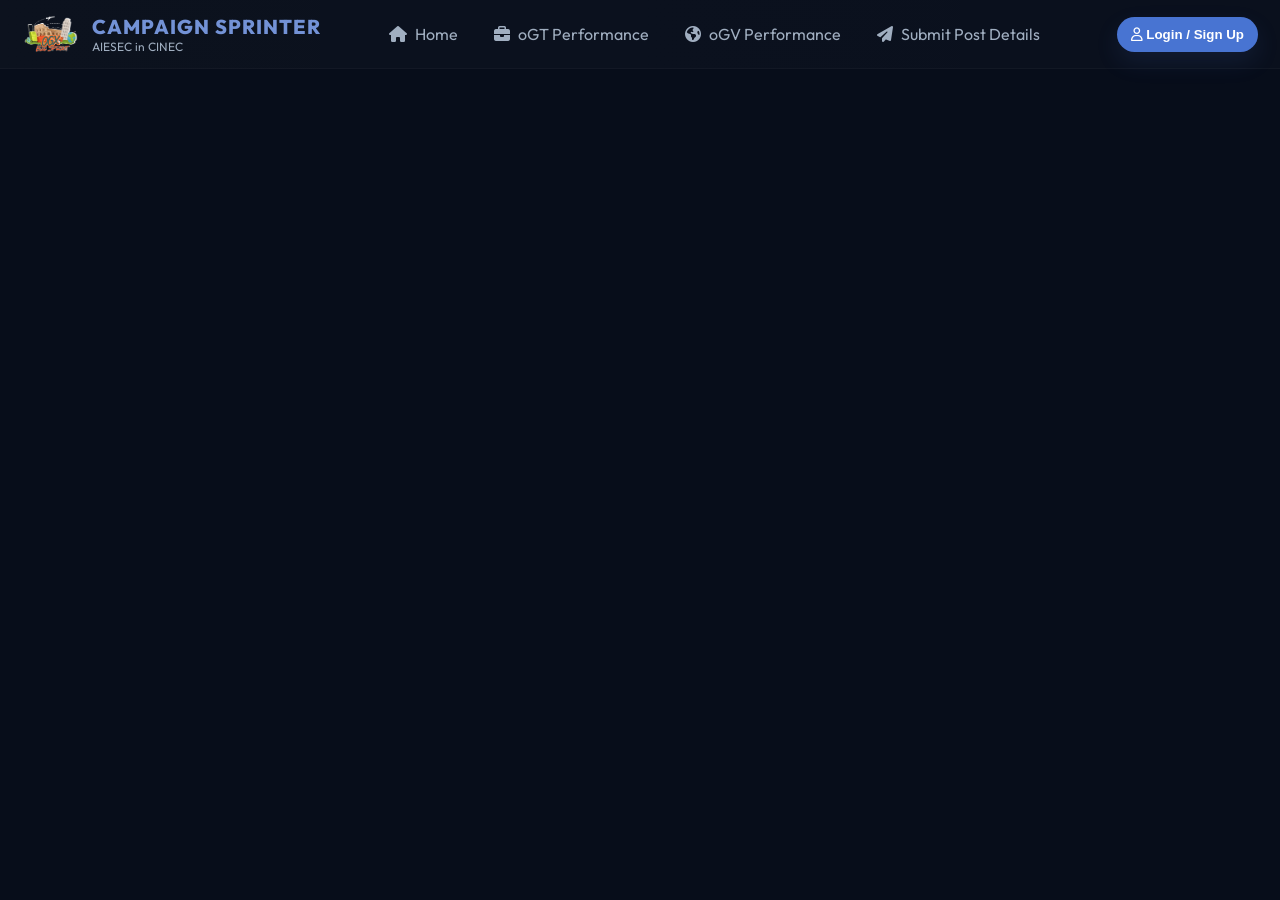
<file: login.html>
<!DOCTYPE html>
<html lang="en">
<head>
  <meta charset="utf-8" />
  <meta name="viewport" content="width=device-width, initial-scale=1" />
  <title>Login — Campaign Sprinter</title>
  <link rel="preconnect" href="https://fonts.googleapis.com">
  <link rel="preconnect" href="https://fonts.gstatic.com" crossorigin>
  <link href="https://fonts.googleapis.com/css2?family=Outfit:wght@400;500;600;700;800&display=swap" rel="stylesheet">
  <link rel="stylesheet" href="https://cdnjs.cloudflare.com/ajax/libs/font-awesome/6.4.0/css/all.min.css">
  <link rel="stylesheet" href="css/style.css">
</head>
<body>
  <header class="site-header">
    <div class="brand">
      <img src="assets/logo.png" alt="logo" class="logo">
      <div class="brand-text">
        <div class="title">CAMPAIGN SPRINTER</div>
        <div class="subtitle">AIESEC in CINEC</div>
      </div>
    </div>
    <nav class="nav">
      <a href="index.html" class="nav-link"><i class="fa-solid fa-house"></i> Home</a>
      <a href="ogt.html" class="nav-link"><i class="fa-solid fa-briefcase"></i> oGT Performance</a>
      <a href="ogv.html" class="nav-link"><i class="fa-solid fa-earth-americas"></i> oGV Performance</a>
      <a href="submit-post.html" class="nav-link"><i class="fa-solid fa-paper-plane"></i> Submit Post Details</a>
    </nav>
    <div class="nav-actions">
      <button id="loginBtn" class="btn primary" type="button" onclick="openLoginModal()"><i class="fa-regular fa-user"></i> Login / Sign Up</button>
    </div>
  </header>

  <main class="container">
    <section id="authModal" class="modal" role="dialog" aria-modal="true" aria-label="Account access">
      <div class="modal-content card">
      <button class="modal-close" type="button" aria-label="Close" onclick="closeLoginModal()">&times;</button>
      <div class="auth-tabs" id="authTabs">
        <button id="tabSignIn" class="tab active" onclick="switchAuthTab('signin')">Sign In</button>
        <button id="tabSignUp" class="tab" onclick="switchAuthTab('signup')">Sign Up</button>
      </div>

      <form id="loginForm" class="auth-form" onsubmit="event.preventDefault(); handleLogin();">
        <div class="field-group">
          <label><i class="fa-regular fa-envelope"></i> Email</label>
          <input id="loginEmail" type="email" required placeholder="name@aiesec.net">
        </div>
        <div class="field-group">
          <label><i class="fa-solid fa-lock"></i> Password</label>
          <input id="loginPassword" type="password" required placeholder="••••••••">
        </div>
        <div class="actions"><button type="submit" class="btn primary"><i class="fa-solid fa-right-to-bracket"></i> Sign In</button></div>
      </form>

      <form id="signupForm" class="auth-form" style="display:none;" onsubmit="event.preventDefault(); handleSignUp();">
        <div class="field-group">
          <label><i class="fa-regular fa-user"></i> Full Name</label>
          <input id="signUpName" type="text" required placeholder="John Doe">
        </div>
        <div class="field-group">
          <label><i class="fa-regular fa-envelope"></i> Email</label>
          <input id="signUpEmail" type="email" required placeholder="name@aiesec.net">
        </div>
        <div class="field-group">
          <label><i class="fa-solid fa-lock"></i> Password</label>
          <input id="signUpPassword" type="password" required placeholder="••••••••">
        </div>
        <div class="field-group">
          <label><i class="fa-solid fa-sitemap"></i> Department</label>
          <select id="signUpDept" required>
            <option value="">Select department</option>
            <option value="oGT">oGT</option>
            <option value="oGV">oGV</option>
          </select>
        </div>
        <div class="actions"><button type="submit" class="btn primary"><i class="fa-solid fa-user-plus"></i> Create Account</button></div>
      </form>

      <div id="profileDashboard" class="profile-dashboard" style="display:none;margin-top:18px;">
        <div class="profile-header">
          <img id="profileImage" src="assets/logo.png" alt="avatar" class="avatar">
          <div>
            <div id="profileName" class="profile-name">Member</div>
            <div id="profileDeptLabel"></div>
          </div>
        </div>
        <div class="profile-actions" style="margin-top:12px;">
          <label class="btn secondary"><i class="fa-solid fa-upload"></i> Upload Photo <input id="profilePhotoInput" type="file" accept="image/*" style="display:none;" onchange="uploadProfilePhoto(event)"></label>
          <button class="btn" onclick="handleLogout()"><i class="fa-solid fa-right-from-bracket"></i> Logout</button>
        </div>
      </div>
      </div>
    </section>
  </main>

  <script src="js/script.js"></script>
</body>
</html>
</file>
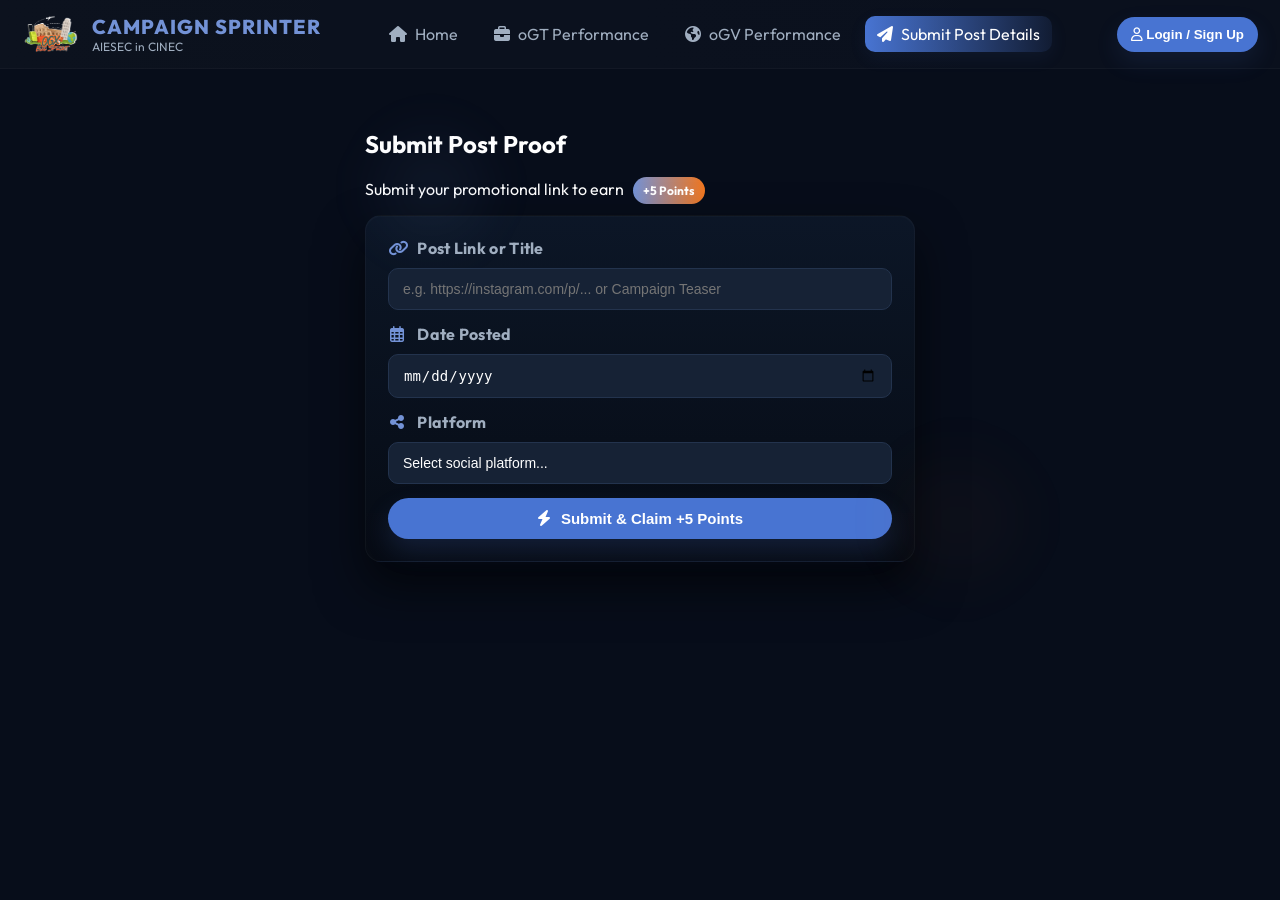
<file: submit-post.html>
<!DOCTYPE html>
<html lang="en">
<head>
  <meta charset="utf-8" />
  <meta name="viewport" content="width=device-width, initial-scale=1" />
  <title>Submit Post — Campaign Sprinter</title>

  <!-- Google Fonts & FontAwesome Icons -->
  <link rel="preconnect" href="https://fonts.googleapis.com">
  <link rel="preconnect" href="https://fonts.gstatic.com" crossorigin>
  <link href="https://fonts.googleapis.com/css2?family=Outfit:wght@400;500;600;700;800&display=swap" rel="stylesheet">
  <link rel="stylesheet" href="https://cdnjs.cloudflare.com/ajax/libs/font-awesome/6.4.0/css/all.min.css">
  <link rel="stylesheet" href="css/style.css">
</head>
<body>

  <!-- Site Header -->
  <header class="site-header">
    <div class="brand">
      <img src="assets/logo.png" alt="Logo" class="logo">
      <div class="brand-text">
        <div class="title">CAMPAIGN SPRINTER</div>
        <div class="subtitle">AIESEC in CINEC</div>
      </div>
    </div>
    <nav class="nav">
      <a href="index.html" class="nav-link"><i class="fa-solid fa-house"></i> Home</a>
      <a href="ogt.html" class="nav-link"><i class="fa-solid fa-briefcase"></i> oGT Performance</a>
      <a href="ogv.html" class="nav-link"><i class="fa-solid fa-earth-americas"></i> oGV Performance</a>
      <a href="submit-post.html" class="nav-link active"><i class="fa-solid fa-paper-plane"></i> Submit Post Details</a>
    </nav>
    <div class="nav-actions">
      <button id="loginBtn" class="btn primary" type="button" onclick="openLoginModal()"><i class="fa-regular fa-user"></i> Login / Sign Up</button>
    </div>
  </header>

  <!-- Form Body -->
  <main class="form-wrapper">
    <div class="header-box">
      <h2>Submit Post Proof</h2>
      <p>Submit your promotional link to earn <span class="badge-points">+5 Points</span></p>
    </div>

    <form id="submitPostForm" class="submission-card" onsubmit="event.preventDefault(); handleSubmitPost();">
      
      <!-- Field 1 -->
      <div class="form-group">
        <label for="postTitle"><i class="fa-solid fa-link"></i> Post Link or Title</label>
        <input type="text" id="postTitle" placeholder="e.g. https://instagram.com/p/... or Campaign Teaser" required>
      </div>

      <!-- Field 2 -->
      <div class="form-group">
        <label for="postDate"><i class="fa-regular fa-calendar-days"></i> Date Posted</label>
        <input type="date" id="postDate" required>
      </div>

      <!-- Field 3 -->
      <div class="form-group">
        <label for="postPlatform"><i class="fa-solid fa-share-nodes"></i> Platform</label>
        <select id="postPlatform" required>
          <option value="" disabled selected>Select social platform...</option>
          <option value="Instagram">Instagram</option>
          <option value="Facebook">Facebook</option>
          <option value="LinkedIn">LinkedIn</option>
          <option value="Twitter">Twitter / X</option>
          <option value="Other">Other</option>
        </select>
      </div>

      <!-- Action Button -->
      <button class="submit-btn" type="submit">
        <i class="fa-solid fa-bolt"></i> Submit &amp; Claim +5 Points
      </button>

    </form>
  </main>

  <script src="js/script.js"></script>
</body>
</html>
</file>
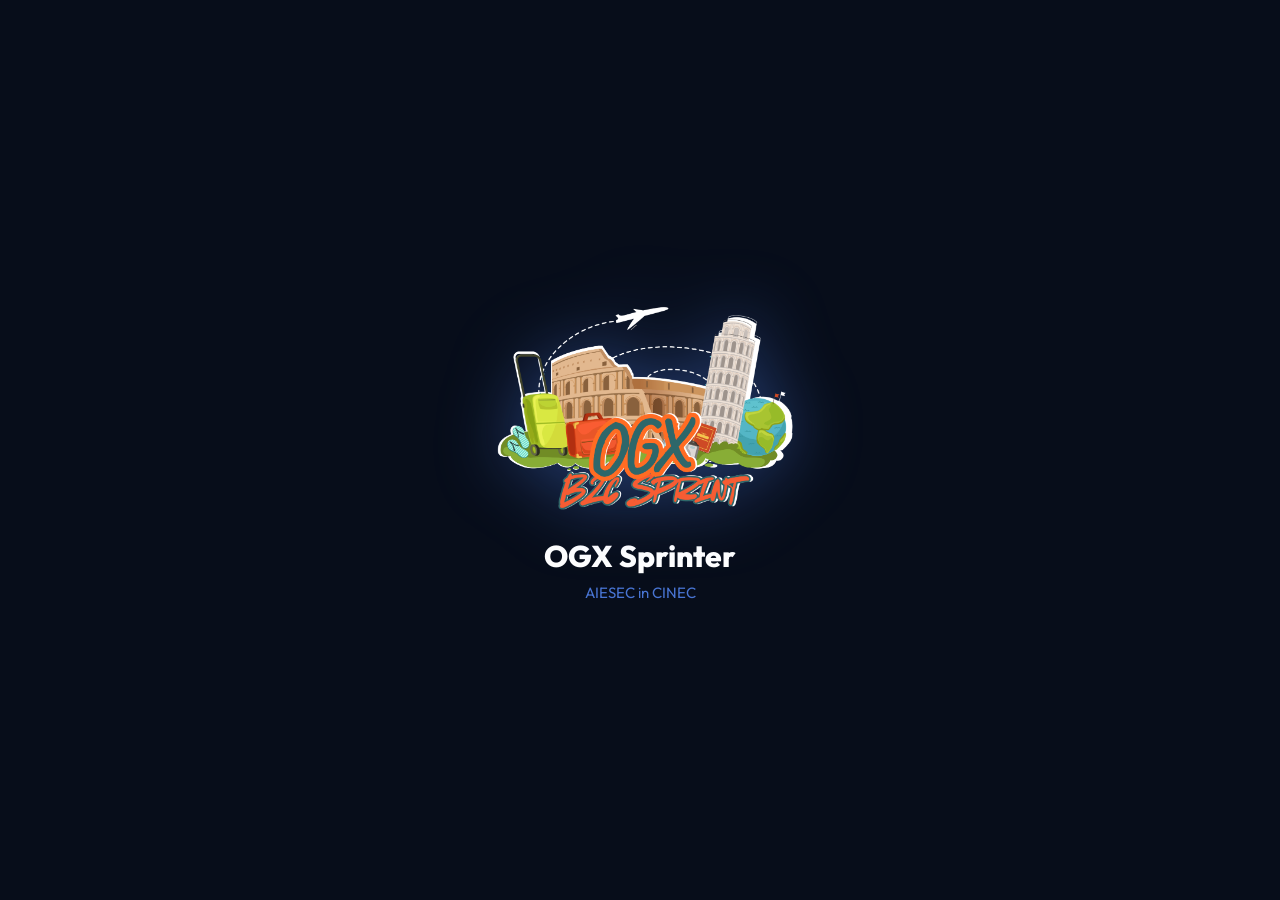
<file: js/splash.html>
<!DOCTYPE html>
<html lang="en">
<head>
    <meta charset="UTF-8">
    <meta name="viewport" content="width=device-width, initial-scale=1.0">
    <title>OGX Campaign Sprinter</title>
    
    <!-- Favicon (adjusted path since this file lives in /js/) -->
    <link rel="icon" type="image/png" href="../assets/logo.png?v=2">
    
    <link rel="preconnect" href="https://fonts.googleapis.com">
    <link rel="preconnect" href="https://fonts.gstatic.com" crossorigin>
    <link href="https://fonts.googleapis.com/css2?family=Outfit:wght@400;600;700;800&display=swap" rel="stylesheet">
    <style>
        * {
            margin: 0;
            padding: 0;
            box-sizing: border-box;
        }

        body {
            background-color: #070d1a;
            height: 100vh;
            display: flex;
            justify-content: center;
            align-items: center;
            font-family: 'Outfit', system-ui, -apple-system, 'Segoe UI', Tahoma, Verdana, sans-serif;
            overflow: hidden;
            transition: opacity 0.6s ease;
        }

        .splash-container {
            text-align: center;
            animation: zoomIn 1.2s cubic-bezier(0.16, 1, 0.3, 1) forwards;
        }

        .splash-logo {
            width: min(320px, 68vw);
            max-height: 38vh;
            height: auto;
            object-fit: contain;
            margin-bottom: 16px;
            filter: drop-shadow(0 0 35px rgba(72,116,210,0.45));
        }

        .splash-title {
            color: #ffffff;
            font-size: 30px;
            font-weight: 800;
            font-family: 'Outfit', system-ui, -apple-system, 'Segoe UI', Roboto, 'Helvetica Neue', Arial;
        }

        .splash-subtitle {
            color: #4874d2;
            font-size: 15px;
            margin-top: 8px;
            animation: revealText 700ms 350ms both;
        }

        @media (max-width: 768px) {
            .splash-logo { width: min(250px, 68vw); }
            .splash-title { font-size: 24px; }
            .splash-subtitle { font-size: 13px; }
        }

        @keyframes zoomIn {
            0% {
                opacity: 0;
                transform: scale(0.6);
            }
            100% {
                opacity: 1;
                transform: scale(1);
            }
        }

        @keyframes revealText {
            from { opacity: 0; transform: translateY(8px); }
            to { opacity: 1; transform: translateY(0); }
        }

        /* Fade out page class */
        .fade-out {
            opacity: 0;
        }
    </style>
</head>
<body>

    <div class="splash-container">
        <img src="../assets/logo.png" alt="" class="splash-logo">
        <h1 class="splash-title">OGX Sprinter</h1>
        <p class="splash-subtitle">AIESEC in CINEC</p>
    </div>

    <script>
        // Wait 2 seconds, fade out, then redirect to index.html
        setTimeout(() => {
            sessionStorage.setItem('ogx-splash-seen', '1');
            document.body.classList.add('fade-out');
            setTimeout(() => {
                window.location.replace('../index.html');
            }, 600);
        }, 2000);
    </script>
</body>
</html>
</file>
<file: css/style.css>
:root {
  --bg-dark: #070d1a;
  --card-bg: #0d1728;
  --accent-blue: #7392d6;
  --text-main: #ffffff;
  --text-muted: #a0aec0;
  --gold: #f0761f;
  --silver: #c0c0c0;
  --bronze: #cd7f32;
}

body {
  margin: 0;
  padding: 0;
  background-color: var(--bg-dark);
  color: var(--text-main);
  font-family: 'Segoe UI', Tahoma, Geneva, Verdana, sans-serif;
  min-height: 100vh;
}

.dashboard-container {
  max-width: 1100px;
  margin: 0 auto;
  padding: 20px;
}

/* Site header */
.site-header { display:flex; align-items:center; justify-content:space-between; gap:20px; padding:14px 22px; background: var(--card-bg); border-bottom:1px solid rgba(255,255,255,0.03)}
.brand { display:flex; align-items:center; gap:14px }
.brand .logo { width:56px; height:auto }
.brand-text .title{ font-weight:800; color:var(--accent-blue) }
.brand-text .subtitle{ font-size:12px; color:var(--text-muted) }
.nav { display:flex; gap:12px }
.nav-link { color:var(--text-muted); text-decoration:none; padding:8px 10px; border-radius:6px }
.nav-link.active, .nav-link:hover{ color:var(--accent-blue); background: rgba(115,146,214,0.04) }
.nav-actions .btn{ margin-left:8px }

/* layout */
.container{ max-width:1100px; margin:18px auto; padding: 0 18px }
.stats-row { display:grid; grid-template-columns: repeat(4,1fr); gap:12px; margin-bottom:18px }
.stat-card { background:var(--card-bg); padding:14px; border-radius:8px; text-align:center }
.stat-title{ color:var(--text-muted); font-size:12px }
.stat-value{ font-size:20px; font-weight:800; margin-top:6px }

.podium-leaderboard { display:flex; gap:20px; align-items:flex-start }
.podium{ display:flex; gap:16px; align-items:flex-end }
/* Clean, unified stylesheet using requested colors */
:root {
  --bg-dark: #070d1a;
  --card-bg: #0d1728;
  --accent-blue: #7392d6; /* primary blue */
  --gold: #f0761f; /* accent gold/orange */
  --text-main: #ffffff;
  --text-muted: #a0aec0;
  --shadow-strong: rgba(0,0,0,0.5);
}

/* Base */
@import url('https://fonts.googleapis.com/css2?family=Outfit:wght@300;400;600;700;800&display=swap');
* { box-sizing: border-box }
html, body { height: 100%; }
body {
  margin: 0; padding: 0;
  background-color: var(--bg-dark);
  color: var(--text-main);
  font-family: 'Outfit', system-ui, -apple-system, 'Segoe UI', Tahoma, Verdana, sans-serif;
  -webkit-font-smoothing:antialiased;
}

/* Header */
.site-header { display:flex; flex-wrap:wrap; align-items:center; justify-content:space-between; gap:20px; padding:14px 22px; background: linear-gradient(90deg, rgba(255,255,255,0.02), rgba(255,255,255,0.01)); border-bottom:1px solid rgba(255,255,255,0.03) }
.brand { display:flex; align-items:center; gap:14px }
.brand .logo { width:56px; height:auto }
.brand-text .title{ font-weight:800; color:var(--accent-blue); font-family: 'Outfit', system-ui, -apple-system, 'Segoe UI', Roboto, 'Helvetica Neue', Arial; letter-spacing:1px; font-size:20px }
.brand-text .subtitle{ font-size:12px; color:var(--text-muted) }

/* Ensure the main site title uses Outfit on every page, override any inline/other styles */
.title, .brand-text .title, header .brand-text .title { font-family: 'Outfit', system-ui, -apple-system, 'Segoe UI', Roboto, 'Helvetica Neue', Arial !important; font-weight:800 !important; letter-spacing:1px !important; }
.nav { display:flex; flex:1 1 420px; flex-wrap:wrap; justify-content:center; gap:12px; min-width:0 }
.nav-link { color:var(--text-muted); text-decoration:none; padding:8px 12px; border-radius:10px; display:inline-flex; gap:8px; align-items:center }
.nav-link.active, .nav-link:hover{ color:var(--text-main); background: linear-gradient(90deg,#4874d2, rgba(72,116,210,0.12)); box-shadow: 0 6px 18px rgba(72,116,210,0.08); }
.nav-actions { flex:0 0 auto; }
.nav-actions .btn{ margin-left:8px }

/* Layout containers */
.container{ max-width:1100px; margin:18px auto; padding: 0 18px }
.dashboard-container { max-width: 1100px; margin: 0 auto; padding: 20px }

/* Stats / Leaderboard */
.stats-row { display:grid; grid-template-columns: repeat(4,1fr); gap:12px; margin-bottom:18px }
.stat-card { background:var(--card-bg); padding:14px; border-radius:8px; text-align:center }
.stat-title{ color:var(--text-muted); font-size:12px }
.stat-value{ font-size:20px; font-weight:800; margin-top:6px }

.podium-leaderboard { display:flex; gap:20px; align-items:flex-start; min-width:0 }
.podium{ display:flex; gap:16px; align-items:flex-end }
.leaderboard { flex:1 1 0; min-width:0; background:var(--card-bg); padding:12px; border-radius:8px; overflow-x:auto }
.leaderboard .table{ width:100%; border-collapse:collapse }
.leaderboard table th, .leaderboard table td{ padding:10px; border-bottom:1px solid rgba(255,255,255,0.03); color:var(--text-muted) }

.chart-section{ margin-top:18px; background:var(--card-bg); padding:12px; border-radius:8px }

/* Modal / Auth */
.modal{ display:none; position:fixed; inset:0; padding:20px; overflow-y:auto; background: rgba(0,0,0,0.6); justify-content:center; align-items:center; z-index:2000 }
.modal-content{ background:var(--card-bg); padding:18px; width:100%; max-width:420px; max-height:calc(100vh - 40px); overflow-y:auto; border-radius:10px; position:relative }
.modal-close{ position:absolute; right:12px; top:10px; background:none; border:none; color:var(--text-muted); font-size:18px }
.auth-tabs{ display:flex; gap:8px; margin-bottom:12px }
.auth-form input, .auth-form select{ width:100%; padding:12px; margin-bottom:12px; background:#162235; border:1px solid #23334d; color:var(--text-main); border-radius:10px }
.btn{ padding:10px 14px; border-radius:999px; cursor:pointer; border:none; font-weight:700; background:#4874d2; color:#ffffff }
.btn.primary{ background:#4874d2; color:white; box-shadow: 0 10px 24px rgba(72,116,210,0.12) }
.btn.secondary{ background:#4874d2; border:1px solid rgba(255,255,255,0.04); color:var(--text-main); border-radius:10px; padding:8px 12px }

/* Profile */
.profile-dashboard{ margin-top:6px }
.profile-header{ display:flex; gap:12px; align-items:center }
.avatar{ width:64px; height:64px; border-radius:50%; object-fit:cover; border:2px solid var(--accent-blue) }
.profile-name{ font-weight:800 }
.profile-actions{ display:flex; gap:8px; margin-top:8px }

/* Generic card */
.card{ background:var(--card-bg); padding:16px; border-radius:8px }

/* Home-page auth and member profile modal */
#authModal .modal-content { width: min(520px, calc(100vw - 32px)); max-height: min(88vh, 760px); overflow-y: auto; padding: 26px; border: 1px solid rgba(160,174,192,0.16); border-radius: 10px; box-shadow: 0 24px 70px rgba(0,0,0,0.55); }
#authModal .modal-close { display: grid; width: 34px; height: 34px; place-items: center; border: 1px solid rgba(160,174,192,0.18); border-radius: 6px; cursor: pointer; transition: color 160ms ease, background 160ms ease; }
#authModal .modal-close:hover { color: var(--text-main); background: rgba(160,174,192,0.12); }
#authModal .auth-tabs { display: grid; grid-template-columns: 1fr 1fr; gap: 4px; margin: 0 0 22px; padding: 4px; border: 1px solid rgba(160,174,192,0.14); border-radius: 7px; background: rgba(7,13,26,0.62); }
#authModal .auth-tabs .tab { min-height: 42px; padding: 8px 12px; border: 0; border-radius: 5px; background: transparent; color: var(--text-muted); font: inherit; font-size: 14px; font-weight: 700; cursor: pointer; transition: background 160ms ease, color 160ms ease; }
#authModal .auth-tabs .tab:hover { color: var(--text-main); }
#authModal .auth-tabs .tab.active { background: #263c62; color: white; box-shadow: inset 0 0 0 1px rgba(115,146,214,0.3); }
#authModal .auth-form .field-group { margin-bottom: 16px; }
#authModal .auth-form .field-group label { display: block; margin-bottom: 7px; color: #d6deeb; font-size: 13px; font-weight: 600; }
#authModal .auth-form .field-group label i { width: 18px; margin-right: 6px; color: var(--accent-blue); }
#authModal .auth-form input, #authModal .auth-form select { width: 100%; min-height: 44px; margin: 0; padding: 10px 12px; border: 1px solid #2b3a50; border-radius: 6px; outline: none; background: #101c2d; color: var(--text-main); font: inherit; font-size: 14px; }
#authModal .auth-form input:focus, #authModal .auth-form select:focus { border-color: var(--accent-blue); box-shadow: 0 0 0 3px rgba(115,146,214,0.16); }
#authModal .auth-form input:-webkit-autofill, #authModal .auth-form input:-webkit-autofill:hover, #authModal .auth-form input:-webkit-autofill:focus { -webkit-text-fill-color: var(--text-main); box-shadow: 0 0 0 1000px #101c2d inset; }
#authModal .signup-photo-field input[type="file"] { min-height: 42px; padding: 7px; color: var(--text-muted); font-size: 12px; }
#authModal .signup-photo-field input[type="file"]::file-selector-button { margin-right: 10px; padding: 7px 10px; border: 1px solid rgba(160,174,192,0.2); border-radius: 5px; background: #263c62; color: white; font: inherit; cursor: pointer; }
#authModal .auth-form .actions { margin-top: 20px; }
#authModal .auth-form .actions .btn { display: inline-flex; min-height: 42px; align-items: center; justify-content: center; gap: 8px; border-radius: 6px; }
#authModal .auth-switch-copy { margin: 18px 0 0; color: var(--text-muted); font-size: 13px; text-align: center; }
#authModal .auth-switch-copy button { padding: 0; border: 0; background: none; color: #a9c1f4; font: inherit; font-weight: 700; cursor: pointer; }
#authModal .auth-switch-copy button:hover { color: white; text-decoration: underline; }
#authModal .profile-header { gap: 16px; align-items: center; padding: 4px 0 18px; border-bottom: 1px solid rgba(160,174,192,0.14); }
#authModal .profile-avatar-wrap { display: flex; flex: 0 0 auto; flex-direction: column; align-items: center; gap: 8px; }
#authModal .profile-header .avatar { width: 82px; height: 82px; }
#authModal .profile-upload-btn { display: inline-flex; align-items: center; gap: 6px; color: #a9c1f4; font-size: 11px; font-weight: 700; cursor: pointer; }
#authModal .profile-upload-btn:hover { color: white; }
#authModal .profile-upload-btn input { position: absolute; width: 1px; height: 1px; overflow: hidden; clip: rect(0,0,0,0); white-space: nowrap; clip-path: inset(50%); }
#authModal .profile-summary { display: grid; grid-template-columns: repeat(2, minmax(0, 1fr)); gap: 10px; margin: 18px 0; }
#authModal .profile-summary > div { display: flex; align-items: center; justify-content: space-between; gap: 12px; padding: 13px 14px; border: 1px solid rgba(160,174,192,0.14); border-radius: 6px; background: rgba(7,13,26,0.42); }
#authModal .profile-summary span { color: var(--text-muted); font-size: 13px; }
#authModal .profile-summary strong { color: var(--text-main); font-size: 20px; }
#authModal .profile-adjust-posts { display: grid; grid-template-columns: 1fr minmax(70px, 100px) auto; align-items: center; gap: 10px; margin: 0 0 18px; }
#authModal .profile-adjust-posts label { color: var(--text-muted); font-size: 12px; }
#authModal .profile-adjust-posts input { min-width: 0; width: 100%; padding: 8px; border: 1px solid #2b3a50; border-radius: 6px; background: #101c2d; color: var(--text-main); }
#authModal .profile-adjust-posts .btn { min-height: 36px; padding: 7px 12px; border-radius: 6px; }
#authModal .profile-actions { flex-wrap: wrap; margin: 0 0 22px; }
#authModal .profile-actions .btn { display: inline-flex; min-height: 40px; align-items: center; gap: 8px; border-radius: 6px; text-decoration: none; }
#authModal .profile-posts-section { border-top: 1px solid rgba(160,174,192,0.14); padding-top: 16px; }
#authModal .profile-posts-section h3 { margin: 0 0 8px; font-size: 15px; }
#authModal .profile-posts-section h3 i { margin-right: 7px; color: var(--accent-blue); }
#authModal .profile-posts { max-height: 180px; overflow-y: auto; margin: 0; padding: 0; list-style: none; }
#authModal .profile-posts li { display: flex; flex-direction: column; gap: 4px; padding: 10px 0; border-bottom: 1px solid rgba(160,174,192,0.1); }
#authModal .profile-posts li strong { overflow-wrap: anywhere; color: var(--text-main); font-size: 13px; }
#authModal .profile-posts li span, #authModal .profile-post-empty { color: var(--text-muted); font-size: 12px; }

@media (max-width: 480px) {
  #authModal .modal-content { padding: 22px 18px; }
  #authModal .profile-header .avatar { width: 68px; height: 68px; }
}

/* Submit post page specific styles */
.form-wrapper { max-width: 550px; margin: 40px auto; display: flex; flex-direction: column; align-items: stretch; }
.page-header { text-align: left; margin-bottom: 12px; font-family: 'Outfit', system-ui, -apple-system, 'Segoe UI', Roboto, 'Helvetica Neue', Arial; }
.page-header h2 { margin: 0 0 6px 0; font-size:22px; color:var(--text-main); }
.container h2, .container h3 { font-family: 'Outfit', system-ui, -apple-system, 'Segoe UI', Roboto, 'Helvetica Neue', Arial; }
.page-subtitle { margin:0; color:var(--text-muted); font-size:13px }
.badge-points { background: linear-gradient(90deg,var(--accent-blue), var(--gold)); color:white; padding:6px 10px; border-radius:999px; font-weight:700; font-size:12px; margin-left:6px }

/* Department badges (use theme variables) */
.dept-badge { display:inline-block; border-radius:999px; font-weight:700; font-size:12px; padding:4px 10px; }
.dept-badge.ogt { background: rgba(240,118,31,0.12); color: var(--gold); border: 1px solid rgba(240,118,31,0.18); }
.dept-badge.ogv { background: rgba(115,146,214,0.08); color: var(--accent-blue); border: 1px solid rgba(115,146,214,0.12); }

.submission-card {
  background: linear-gradient(180deg, rgba(13,23,40,0.92), rgba(7,12,20,0.85));
  border: 1px solid rgba(255,255,255,0.03);
  border-radius: 16px;
  padding: 22px;
  box-shadow: 0 24px 48px rgba(0,0,0,0.6), inset 0 1px 0 rgba(255,255,255,0.02);
  position: relative;
  overflow: visible;
}

.submission-card:before {
  content: '';
  position: absolute;
  left: -20%; top: -40%; width: 160%; height: 160%;
  pointer-events: none;
  background: radial-gradient(circle at 20% 20%, rgba(115,146,214,0.08), transparent 10%), radial-gradient(circle at 80% 80%, rgba(240,118,31,0.04), transparent 12%);
  filter: blur(18px);
  z-index: 0;
}

.submission-card .form-group, .submission-card .form-row { position: relative; z-index: 2 }
.form-group { margin-bottom: 14px; display: block }
.form-row { display:flex; gap:12px }
.form-row .form-group { flex:1 }

.form-group label { display:block; color:var(--text-muted); font-weight:700; margin-bottom:10px; letter-spacing:0.3px }
.form-group label i { margin-right:8px; color:var(--accent-blue); width:18px; text-align:center }

.submission-card input[type="text"],
.submission-card input[type="date"],
.submission-card input[type="email"],
.submission-card select,
.submission-card input[type="number"] {
  display:block; width:100%; padding:12px 14px; border-radius:10px; background:#162235; border:1px solid #23334d; color:var(--text-main); box-sizing:border-box; outline:none; transition: box-shadow 180ms ease, border-color 180ms ease, transform 120ms ease; font-size:14px
}

.submission-card .select-wrapper { position: relative }
.submission-card select { appearance:none; -webkit-appearance:none; -moz-appearance:none; padding-right:40px }
.submission-card .select-wrapper:after { content: '\f0d7'; font-family: 'Font Awesome 6 Free'; font-weight:900; position:absolute; right:12px; top:50%; transform:translateY(-50%); color:var(--text-muted); pointer-events:none }

.submission-card input:focus, .submission-card select:focus {
  border-color: var(--accent-blue); box-shadow: 0 0 22px rgba(115,146,214,0.32); transform: translateY(-2px);
  background: linear-gradient(90deg, rgba(115,146,214,0.02), rgba(240,118,31,0.01));
}

.form-hint { display:block; margin-top:6px; color:var(--text-muted); font-size:12px }

.actions { margin-top:12px }
.submit-btn { width:100%; display:inline-flex; gap:10px; align-items:center; justify-content:center; border-radius:999px; padding:12px 16px; font-weight:800; font-size:15px; background: #4874d2; color:white; border:none; box-shadow: 0 12px 26px rgba(72,116,210,0.18); transition: transform 160ms ease, box-shadow 160ms ease }
.submit-btn:hover { transform: translateY(-4px); box-shadow: 0 26px 48px rgba(72,116,210,0.22) }
.submit-btn i { font-size:16px }

/* Responsive adjustments */
@media (max-width:720px) {
  .form-row { flex-direction: column }
  .form-wrapper { margin: 20px 18px }
}

/* View tab styles */
.view-tab { background: none; border: 1px solid rgba(255,255,255,0.06); color: var(--text-main); padding: 8px 12px; border-radius:6px; cursor:pointer; font-weight:700 }
.view-tab.active { background: var(--card-bg); border-color: var(--accent-blue); color: var(--accent-blue); }

/* Individual leaderboard styles */
.individual-pod { background: #1a2638; padding: 12px; border-radius:8px; width:120px; height:110px; display:flex; flex-direction:column; align-items:center; justify-content:center }
.individual-pod .name { margin-top:6px; font-size:14px }
.individual-pod .score { color: var(--accent-blue); font-weight:700; margin-top:4px }

/* Podium / avatar / table small utility classes (remove inline styles reliance) */
.individual-pod { padding: 14px; width: 132px; height: auto }
.individual-pod .rank { font-size:18px; font-weight:800 }
.individual-pod .pod-avatar { width:56px; height:56px; border-radius:50%; object-fit:cover; margin-top:8px }
.individual-pod .pod-meta { margin-top:8px }

.tbl-avatar { width:28px; height:28px; border-radius:50%; object-fit:cover; margin-right:8px; vertical-align:middle }
.tbl-rank { padding:12px 10px; font-weight:bold }
.tbl-member { padding:12px 10px }
.tbl-dept { padding:12px 10px }
.tbl-posts { padding:12px 10px }
.tbl-points { padding:12px 10px; font-weight:800; color:var(--accent-blue) }

@media (max-width:768px) { .individual-pod { width:80px; height:90px } }

/* Responsive Layout Adjustments for Mobile & Tablets */
@media (max-width: 768px) {
    header { padding: 12px 15px !important; flex-direction: column; gap: 12px; text-align: center; }
    header img { height: 50px !important; }
  .site-header .nav-actions { width: 100%; }
  .site-header .nav-actions .btn { width: 100%; margin-left: 0; }
    #loginBtn { width: 100%; }
    .dashboard-container { padding: 12px; }
    table th, table td { padding: 8px 5px !important; font-size: 13px; }
}

/* Submission Page & Form Layout fallback styles */
.container { max-width: 800px; margin: 40px auto; padding: 0 20px; }
.container.dashboard { max-width: 1100px; margin: 18px auto; padding: 0 18px; }
.dashboard .leaderboard { min-width: 0; }
.dashboard .leaderboard table { table-layout: auto; }
.dashboard .podium { display: grid; flex: 0 0 44%; grid-template-columns: repeat(3, minmax(0, 1fr)); align-items: end; gap: 10px; min-width: 0; min-height: 248px; }
.dashboard .podium-place { display: flex; min-width: 0; flex-direction: column; align-items: center; justify-content: flex-end; gap: 8px; padding: 14px 8px; border: 1px solid rgba(160,174,192,0.16); border-bottom-width: 4px; border-radius: 8px 8px 3px 3px; background: linear-gradient(180deg, rgba(34,48,69,0.95), rgba(16,28,45,0.95)); text-align: center; }
.dashboard .podium-place.place-1 { order: 2; height: 238px; border-color: rgba(240,190,76,0.48); background: linear-gradient(180deg, rgba(91,70,33,0.42), rgba(16,28,45,0.96)); }
.dashboard .podium-place.place-2 { order: 1; height: 205px; border-color: rgba(192,205,220,0.35); }
.dashboard .podium-place.place-3 { order: 3; height: 180px; border-color: rgba(190,123,79,0.4); }
.dashboard .podium-medal { display: flex; flex-direction: column; align-items: center; gap: 3px; color: var(--text-muted); font-size: 12px; font-weight: 800; }
.dashboard .place-1 .podium-medal, .dashboard .place-1 .score { color: #f0be4c; }
.dashboard .place-2 .podium-medal { color: #c0cdda; }
.dashboard .place-3 .podium-medal { color: #be7b4f; }
.dashboard .podium-medal i { font-size: 18px; }
.dashboard .podium-avatar { display: grid; width: 42px; aspect-ratio: 1; place-items: center; border: 2px solid rgba(255,255,255,0.2); border-radius: 50%; background: #263c62; color: white; font-size: 13px; font-weight: 800; }
.dashboard .place-1 .podium-avatar { width: 50px; border-color: #f0be4c; }
.dashboard .podium-place .name { max-width: 100%; overflow-wrap: anywhere; font-size: 13px; font-weight: 700; }
.dashboard .podium-dept { color: var(--text-muted); font-size: 11px; }
.dashboard .podium-place .score { margin: 0; font-size: 16px; font-weight: 800; }
.dashboard .podium-place .score span { font-size: 10px; font-weight: 500; }
.dashboard .podium-empty { display: flex; grid-column: 1 / -1; flex-direction: column; align-items: center; justify-content: center; gap: 10px; min-height: 150px; color: var(--text-muted); font-size: 13px; text-align: center; }
.dashboard .podium-empty i { color: var(--accent-blue); font-size: 24px; }
.dashboard .leaderboard-empty-row td { padding: 24px 10px; color: var(--text-muted); text-align: center; }
.dashboard .tbl-avatar { display: inline-grid; place-items: center; background: #263c62; color: white; font-size: 10px; font-weight: 800; }
.page-header { text-align: center; margin-bottom: 30px; }
.page-header h2 { font-size: 28px; font-weight: 800; margin: 0 0 8px 0; letter-spacing: 0.5px; }
.page-subtitle { color: var(--text-muted); font-size: 15px; margin: 0; }

@media (max-width: 900px) {
  .dashboard .podium-leaderboard { flex-direction: column; }
  .dashboard .podium { width: 100%; flex-basis: auto; }
  .dashboard .leaderboard { width: 100%; overflow-x: auto; }
}

@media (max-width: 600px) {
  .dashboard .stats-row { grid-template-columns: repeat(2, minmax(0, 1fr)); }
}

/* Dedicated sign-in page */
.auth-page {
  min-height: 100vh;
  display: flex;
  flex-direction: column;
  background: radial-gradient(ellipse at 85% 12%, rgba(240,118,31,0.09), transparent 36%), linear-gradient(145deg, #070d1a, #0b1422 62%, #111c2a);
}
.auth-page .site-header { flex-wrap: wrap; }
.auth-page .brand { color: inherit; text-decoration: none; }
.auth-page .brand-text { display: flex; flex-direction: column; }
.auth-page .nav-link.active { color: var(--text-main); background: rgba(115,146,214,0.14); }
.auth-main { width: min(100% - 36px, 460px); margin: clamp(36px, 8vh, 76px) auto 48px; }
.auth-intro { margin: 0 0 20px; }
.auth-eyebrow { color: var(--gold); font-size: 11px; font-weight: 800; margin: 0 0 10px; }
.auth-intro h1 { font-size: 30px; line-height: 1.15; margin: 0 0 8px; }
.auth-intro > p:last-child { color: var(--text-muted); margin: 0; font-size: 14px; }
.auth-card { padding: 24px; border: 1px solid rgba(160,174,192,0.15); border-radius: 8px; background: rgba(13,23,40,0.94); box-shadow: 0 22px 54px rgba(0,0,0,0.32); animation: auth-enter 360ms ease-out both; }
.auth-card .auth-tabs { display: grid; grid-template-columns: 1fr 1fr; gap: 4px; padding: 4px; margin: 0 0 22px; border: 1px solid rgba(160,174,192,0.12); border-radius: 7px; background: rgba(7,13,26,0.62); }
.auth-tab { min-height: 42px; border: 0; border-radius: 5px; background: transparent; color: var(--text-muted); font: inherit; font-size: 13px; font-weight: 700; cursor: pointer; transition: color 160ms ease, background 160ms ease; }
.auth-tab i { margin-right: 6px; }
.auth-tab:hover { color: var(--text-main); }
.auth-tab.active { color: var(--text-main); background: #263c62; box-shadow: inset 0 0 0 1px rgba(115,146,214,0.28); }
.auth-card .field-group { margin: 0 0 16px; }
.auth-card .field-group label { display: block; margin: 0 0 7px; color: #d6deeb; font-size: 13px; font-weight: 600; }
.auth-card .field-group label i { width: 18px; margin-right: 5px; color: var(--accent-blue); text-align: center; }
.auth-card .auth-form input, .auth-card .auth-form select { width: 100%; min-height: 46px; margin: 0; padding: 0 13px; border: 1px solid #2b3a50; border-radius: 6px; outline: none; background: #101c2d; color: var(--text-main); font: inherit; font-size: 14px; transition: border-color 160ms ease, box-shadow 160ms ease; }
.auth-card .auth-form input::placeholder { color: #78869b; }
.auth-card .auth-form input:focus, .auth-card .auth-form select:focus { border-color: var(--accent-blue); box-shadow: 0 0 0 3px rgba(115,146,214,0.16); }
.auth-submit { display: inline-flex; align-items: center; justify-content: center; gap: 9px; width: 100%; min-height: 46px; margin-top: 3px; border-radius: 6px; font-size: 14px; transition: background 160ms ease, transform 160ms ease, box-shadow 160ms ease; }
.auth-submit:hover { transform: translateY(-1px); background: #5b83d3; box-shadow: 0 10px 24px rgba(72,116,210,0.23); }
.auth-switch-copy { margin: 18px 0 0; color: var(--text-muted); font-size: 13px; text-align: center; }
.auth-switch-copy button { padding: 0; border: 0; background: transparent; color: #a9c1f4; font: inherit; font-weight: 700; cursor: pointer; }
.auth-switch-copy button:hover { color: #fff; text-decoration: underline; }
.auth-profile { padding-top: 4px; }
.auth-profile .profile-name { margin: 0 0 6px; font-size: 24px; }
.auth-profile-dept { margin: 0; color: var(--text-muted); }
.auth-profile-actions { display: flex; flex-wrap: wrap; gap: 10px; margin-top: 22px; }
.auth-profile-actions .btn { display: inline-flex; align-items: center; justify-content: center; gap: 8px; min-height: 42px; border-radius: 6px; text-decoration: none; }
.auth-profile-actions .btn.secondary { background: transparent; border: 1px solid rgba(160,174,192,0.22); }
@keyframes auth-enter { from { opacity: 0; transform: translateY(10px); } to { opacity: 1; transform: translateY(0); } }
@media (max-width: 768px) {
  .site-header .nav { max-width: 100%; flex-wrap: wrap; justify-content: center; gap: 6px; }
  .site-header .nav-link { padding: 8px; }
  .auth-page .site-header { text-align: left; }
  .auth-main { margin-top: 32px; }
  .auth-card { padding: 20px; }
  .auth-page .nav { flex-wrap: wrap; justify-content: center; }
}
</file>
